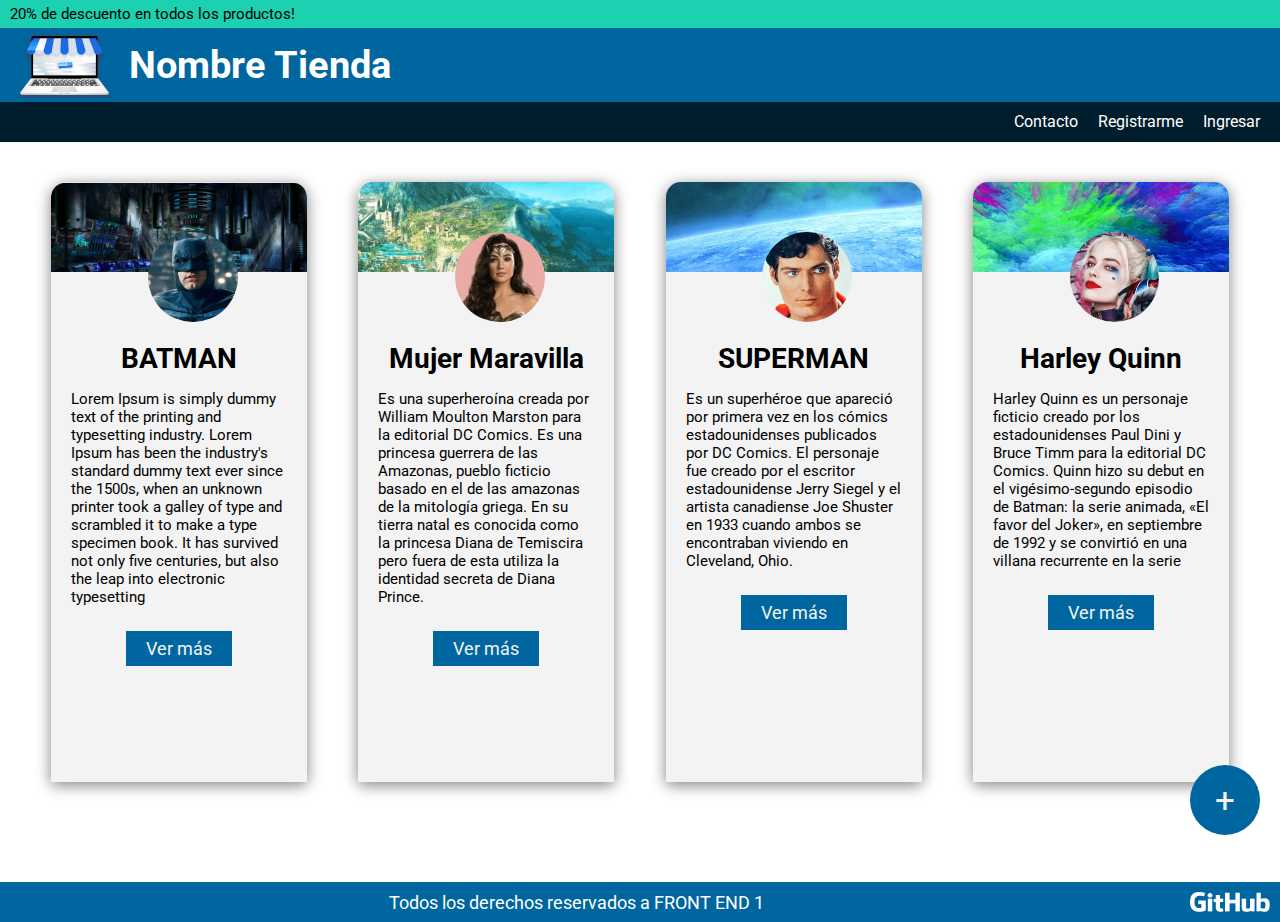
<file: index.html>
<!DOCTYPE html>
<html lang="en">
  <head>
    <meta charset="UTF-8" />
    <meta http-equiv="X-UA-Compatible" content="IE=edge" />
    <meta name="viewport" content="width=device-width, initial-scale=1.0" />
    <link
      rel="stylesheet"
      href="https://cdnjs.cloudflare.com/ajax/libs/font-awesome/6.3.0/css/all.min.css"
      integrity="sha512-SzlrxWUlpfuzQ+pcUCosxcglQRNAq/DZjVsC0lE40xsADsfeQoEypE+enwcOiGjk/bSuGGKHEyjSoQ1zVisanQ=="
      crossorigin="anonymous"
      referrerpolicy="no-referrer"
    />
    <link rel="stylesheet" href="./CSS/style.css" />
    <title>Heroes Cards</title>
  </head>
  <body>
    <header>
      <div class="disccount-container">
        20% de descuento en todos los productos!
      </div>
      <div class="logoh-container">
        <img src="./IMG/Logo.png" alt="Logo">
        <h1>Nombre Tienda</h1>
      </div>
      <nav class="nav-container">
        <ul class="nav-bar">
            <a href=""><li>Contacto</li></a>
            <a href=""><li>Registrarme</li></a>
            <a href=""><li>Ingresar</li></a>
        </ul>
      </nav>
    </header>
    <main>
        <a class="button-plus" href="./creasuper.html" class="button">+</a>
      <section class="cards-container">
        <article class="box batman">
          <div class="img-container">
            <img
              src="./IMG/batmanface.png"
              alt="batman face"
              class="batman-face"
            />
          </div>
          <i class="fa-solid fa-heart"></i>
            <h2>BATMAN</h2>
          <p class="batmanP">
            Lorem Ipsum is simply dummy text of the printing and typesetting
            industry. Lorem Ipsum has been the industry's standard dummy text
            ever since the 1500s, when an unknown printer took a galley of type
            and scrambled it to make a type specimen book. It has survived not
            only five centuries, but also the leap into electronic typesetting
          </p>
          <div class="button-container">
            <a class="button" href="" class="button">Ver más</a>
          </div>
        </article>
        <article class="box maravilla">
          <div class="mujer-container">
            <img
              src="./IMG/mujer-maravilla.png"
              alt="mujer maravilla face"
              class="mujer-face"
            />
          </div>
          <i class="fa-solid fa-heart"></i>
          <h2>Mujer Maravilla</h2>
          <p class="mujerP">
            Es una superheroína creada por William Moulton Marston para la
            editorial DC Comics. Es una princesa guerrera de las Amazonas,
            pueblo ficticio basado en el de las amazonas de la mitología griega.
            En su tierra natal es conocida como la princesa Diana de Temiscira
            pero fuera de esta utiliza la identidad secreta de Diana Prince.
          </p>
          <div class="button-container">
            <a class="button" href="" class="button">Ver más</a>
          </div>
        </article>
        <article class="box superman">
          <div class="super-container">
            <img
              src="./IMG/superman.png"
              alt="superman face"
              class="superman-face"
            />
          </div>
          <i class="fa-solid fa-heart"></i>
          <h2>SUPERMAN</h2>
          <p class="supermanP">
            Es un superhéroe que apareció por primera vez en los cómics
            estadounidenses publicados por DC Comics. El personaje fue creado
            por el escritor estadounidense Jerry Siegel y el artista canadiense
            Joe Shuster en 1933 cuando ambos se encontraban viviendo en
            Cleveland, Ohio.
          </p>
          <div class="button-container">
            <a class="button" href="" class="button">Ver más</a>
          </div>
        </article>
        <article class="box quin">
          <div class="quin-container">
            <img src="./IMG/queen.png" alt="quin face" class="quin-face" />
          </div>
          <i class="fa-solid fa-heart"></i>
          <h2>Harley Quinn</h2>
          <p class="quinP">
            Harley Quinn es un personaje ficticio creado por los estadounidenses
            Paul Dini y Bruce Timm para la editorial DC Comics. Quinn hizo su
            debut en el vigésimo-segundo episodio de Batman: la serie animada,
            «El favor del Joker», en septiembre de 1992 y se convirtió en una
            villana recurrente en la serie
          </p>
          <div class="button-container">
            <a class="button" href="" class="button">Ver más</a>
          </div>
        </article>
      </section>
    </main>
    <footer class="footer-container">
        <p>Todos los derechos reservados a FRONT END 1</p>
        <div class="logo-container">
        <img src="./IMG/Vector.png" alt="Git Hub"></div>

    </footer>
  </body>
</html>
</file>
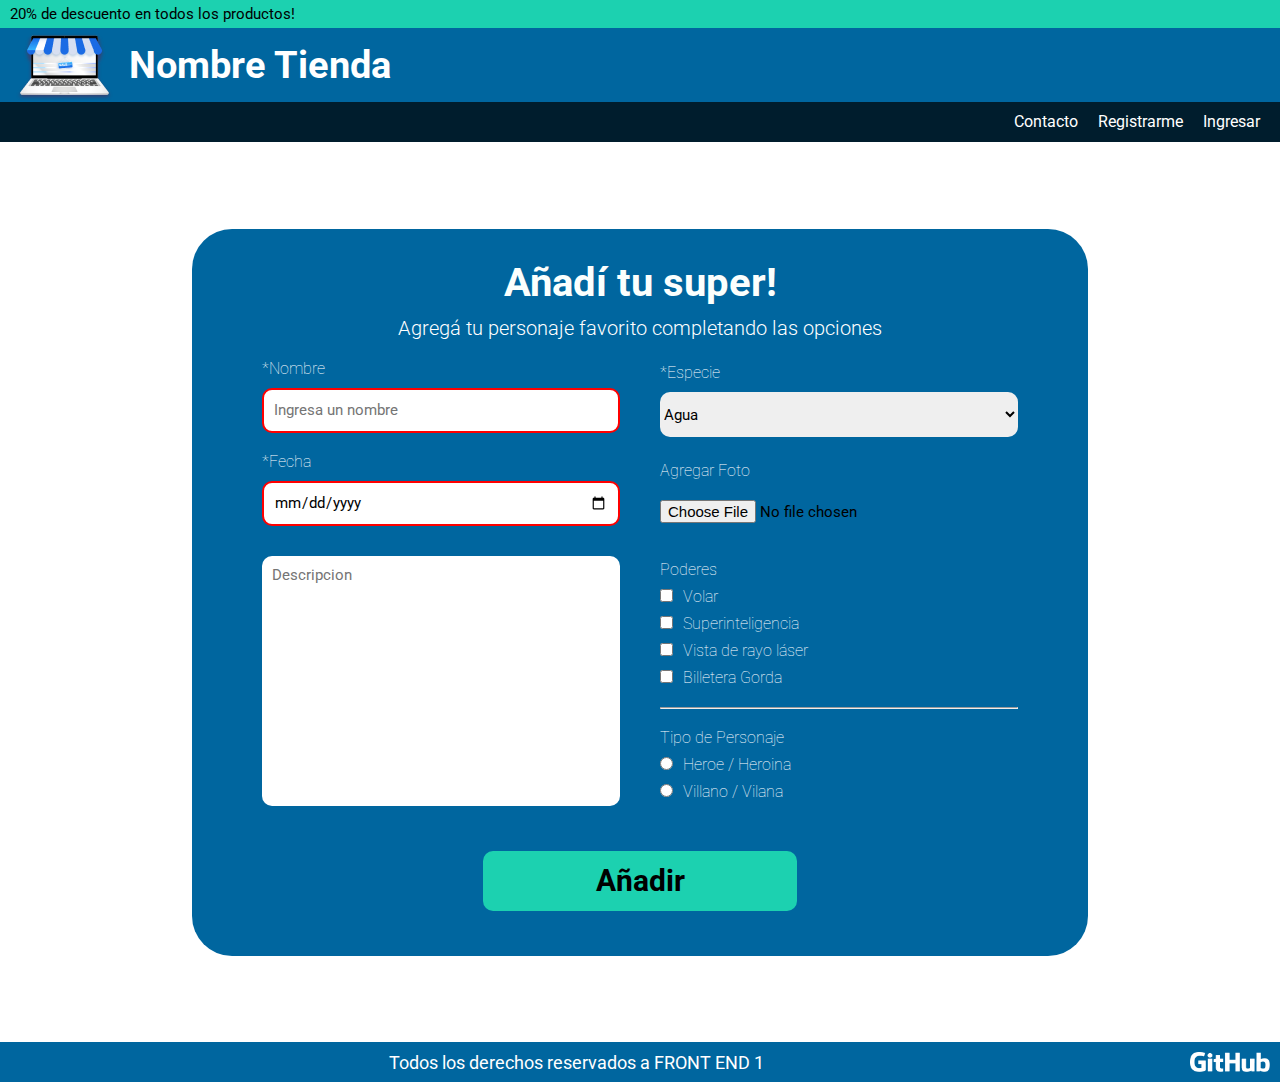
<file: creasuper.html>
<!DOCTYPE html>
<html lang="en">
  <head>
    <meta charset="UTF-8" />
    <meta http-equiv="X-UA-Compatible" content="IE=edge" />
    <meta name="viewport" content="width=device-width, initial-scale=1.0" />
    <link
      rel="stylesheet"
      href="https://cdnjs.cloudflare.com/ajax/libs/font-awesome/6.3.0/css/all.min.css"
      integrity="sha512-SzlrxWUlpfuzQ+pcUCosxcglQRNAq/DZjVsC0lE40xsADsfeQoEypE+enwcOiGjk/bSuGGKHEyjSoQ1zVisanQ=="
      crossorigin="anonymous"
      referrerpolicy="no-referrer"
    />
    <link rel="stylesheet" href="./CSS/super.css" />
    <title>Crea tu super</title>
  </head>
  <body>
    <header>
      <div class="disccount-container">
        20% de descuento en todos los productos!
      </div>
      <div class="logo-container">
        <img src="./IMG/Logo.png" alt="Logo">
        <h1>Nombre Tienda</h1>
      </div>
      <nav class="nav-container">
        <ul class="nav-bar">
            <a href=""><li>Contacto</li></a>
            <a href=""><li>Registrarme</li></a>
            <a href=""><li>Ingresar</li></a>
        </ul>
      </nav>
    </header>
    <main class="main-container">
      <section class="section-container">
        <div class="title-container">
            <h3>Añadí tu super!</h3>
            <p>Agregá tu personaje favorito completando las opciones</p>
        </div>
        <form action="" class="form-container">
          <fieldset class="form-part1">
            <label for="name">
              *Nombre
              <input
              class="name"
                type="text"
                name="name"
                id="name"
                placeholder="Ingresa un nombre"
                required
                minlength="5"
              />
            </label>
            <label for="date" >
              *Fecha
              <input type="date" name="date" id="date" class="date" required />
            </label>
            <textarea name="Description" id="description" cols="30" rows="10" placeholder="Descripcion" class="description"></textarea
            >
          </fieldset>
          <fieldset class="form-part2">
            <Label for="Especie">*Especie</Label>
            <select name="Especie" id="Especie" class="especie" required>
                <optgroup label="Elemento" class="option" >
                    <option value="Agua" class="option">Agua</option>
                    <option value="Fuego" class="option">Fuego</option>
                    <option value="Aire" class="option">Aire</option>
                    <option value="Tierra" class="option">Tierra</option>
                </optgroup>
            </select>
            <label for="Foto" >Agregar Foto
            <input type="file"
            class="foto"
            id="Foto"
            name="Foto"
            accept=".jpg, .png">
        </label>
            <label for="Poderes">Poderes</label>
            <label for="volar"  class="poderes"><input type="checkbox" name="Poderes" value="volar" id="volar">Volar</label>
            <label for="Superinteligencia"  class="poderes"><input type="checkbox" name="Poderes" value="Superinteligencia" id="Superinteligencia">Superinteligencia</label>
            <label for="vista"  class="poderes"><input type="checkbox" name="Poderes" value="vista" id="vista">Vista de rayo láser</label>
            <label for="Billetera"  class="poderes"><input type="checkbox" name="Poderes" value="Billetera" id="Billetera">Billetera Gorda</label>

            <hr class="separate">

            <label for="Personaje">Tipo de Personaje</label>
            <label for="Heroe" class="personaje"><input type="radio" name="Personaje" value="Heroe" id="Heroe">Heroe / Heroina</label>
            <label for="Villano" class="personaje"><input type="radio" name="Personaje" value="Villano" id="Villano">Villano / Vilana </label>

          </fieldset>        <div class="button-container"> 
        <input type="submit" class="add" value="Añadir"> </div>
        </form>

      </section>
    </main>
    <footer class="footer-container">
        <p>Todos los derechos reservados a FRONT END 1</p>
        <div class="logofoo-container">
        <img src="./IMG/Vector.png" alt="Git Hub"></div>

    </footer>
  </body>
</html>
</file>
<file: CSS/style.css>
@import url("https://fonts.googleapis.com/css2?family=Roboto&display=swap");

* {
  box-sizing: border-box;
  padding: 0;
  margin: 0;
  font-family: Roboto;
  font-size: 62.5%;
}

/*header*/

.disccount-container{
  display: flex;
  align-items: center;
  background-color: #1CD1B0;
  min-height: 28px;
  font-size: 1.5rem;
  padding-left: 10px;
}

.logoh-container{
background-color: #00669F;
min-height: 60px;
display: flex;
font-size: 6rem;
align-items: center;
color: #FFFFFF;
}

.logoh-container h1, img{
margin-left: 15px;
}

.nav-container{
display: flex;
justify-content: flex-end;
background-color: #001D2D;
min-height: 40px;
font-size: 1.5rem;
}

.nav-bar{
display: flex;
align-items: center;
text-decoration: none;
list-style: none;

}

.nav-bar a{
font-size: 2.5rem;
color: #FFFFFF;
padding-right: 20px;
text-decoration: none;
}

/*Main*/


.button-plus {
  position: fixed;
  top: 85%;
  left: 90%;
  z-index: 1;
  display: flex;
  justify-content: center;
  align-items: center;
  border-radius: 50%;
  background-color: #00669f;
  width: 40px;
  height: 40px;
  font-size: 3rem;
  text-decoration: none;
  color: #f3f3f3;
}

.button-plus:hover{
  background-color: #001D2D;
}

.cards-container {
  width: 100%;
  min-height: 1100px;
  margin-top: 40px;
  display: flex;
  flex-wrap: wrap;
  justify-content: space-evenly;
  align-items: center;
}

.box {
  position: relative;
  max-width: 40%;
  min-height: 530px;
  background-color: #f3f3f3;
  box-shadow: 0 3px 15px gray;
  border-radius: 15px 15px 0 0;
}

.fa-heart {
  position: absolute;
  top: 7px;
  left: 10px;
  color: #cc2424;
  font-size: 2rem;
}

.img-container {
  border-radius: 15px 15px 0 0;
  position: relative;
  width: 100%;
  min-height: 90px;
  background-image: url(../IMG/MaskGroup.png);
  background-size: cover;
}

.mujer-container {
  border-radius: 15px 15px 0 0;
  position: relative;
  width: 100%;
  min-height: 90px;
  background-image: url(../IMG/mujer-background.png);
  background-size: cover;
}

.mujer-face,
.superman-face,
.quin-face,
.batman-face {
  max-width: 35%;
  border-radius: 50%;
  position: absolute;
  top: 50px;
  left: 32%;
}

.super-container {
  border-radius: 15px 15px 0 0;
  position: relative;
  width: 100%;
  min-height: 90px;
  background-image: url(../IMG/superman-background.png);
  background-size: cover;
}

.quin-container {
  border-radius: 15px 15px 0 0;
  position: relative;
  width: 100%;
  min-height: 90px;
  background-image: url(../IMG/quin-background.png);
  background-size: cover;
}

.cards-container h2 {
  display: flex;
  justify-content: center;
  align-items: flex-end;
  font-size: 2.8rem;
  margin-top: 58px;
}
.cards-container p {
  padding: 15px 20px;
  font-size: 1.5rem;
}

.button {
  margin-top: 10px;
  font-size: 1.8rem;
  display: flex;
  justify-content: center;
  align-items: flex-end;
  background-color: #00669f;
  text-decoration: none;
  color: #f3f3f3;
  text-align: center;
  padding: 7px 20px;
}

.button-container {
  width: 100%;
  display: flex;
  justify-content: center;
}

/*footer*/

.footer-container {
  display: flex;
  align-items: center;
  width: 100%;
  min-height: 40px;
  background-color: #00669f;
}

.footer-container p {
  width: 90%;
  display: flex;
  justify-content: center;
 font-size: 1.8rem;
  color: #ffffff;
}

.logo-container {
  width: 10%;
  display: flex;
  justify-content: flex-end;
}
.logo-container img {
  padding-right: 10px;
  width: 90px;
  height: 20px;
}

@media screen and (max-width: 500px) {
  .cards-container {
    flex-direction: column;
  }

  .box {
    max-width: 50%;
    margin-bottom: 30px;
  }

  .button-plus {
    position: fixed;
    top: 85%;
    left: 85%;
  }
}


@media screen and (min-width: 800px) {

  
  .button-plus {
    font-size: 3.5rem;
    top: 85%;
    left: 93%;
    width: 70px;
    height: 70px;
  }
  
  .cards-container {
    width: 100%;
    min-height:500px;
    margin-bottom: 100px;
  }
  
  .box {
    position: relative;
    max-width: 20%;
    min-height: 600px;
  }
  
  .cards-container h2 {
    font-size: 2.8rem;
    margin-top: 70px;
  }
  .cards-container p {
    font-size: 1.5rem;
  }
  
  .button {
    font-size: 1.8rem;
  }
  
}
</file>
<file: CSS/super.css>
@import url("https://fonts.googleapis.com/css2?family=Roboto&display=swap");
@import url('https://fonts.googleapis.com/css2?family=Roboto:wght@300;700&display=swap');

* {
    box-sizing: border-box;
    padding: 0;
    margin: 0;
    font-family: Roboto;
    font-size: 62.5%;
  }

/*Header*/

.disccount-container{
    display: flex;
    align-items: center;
    background-color: #1CD1B0;
    min-height: 28px;
    font-size: 1.5rem;
    padding-left: 10px;
}

.logo-container{
  background-color: #00669F;
  min-height: 60px;
  display: flex;
  font-size: 6rem;
  align-items: center;
  color: #FFFFFF;
}

.logo-container h1, img{
  margin-left: 15px;
}

.nav-container{
  display: flex;
  justify-content: flex-end;
  background-color: #001D2D;
  min-height: 40px;
  font-size: 1.5rem;
}

.nav-bar{
  display: flex;
  align-items: center;
  text-decoration: none;
  list-style: none;

}

.nav-bar a{
  font-size: 2.5rem;
  color: #FFFFFF;
  padding-right: 20px;
  text-decoration: none;
}

.nav-bar a:hover{
  background-color: black;
  color: red;
}

/*Main*/

.main-container{
  width: 100%;
  min-height: 900px;
  display: flex;
  justify-content: center;
  align-items: center;
}

.section-container{
  width: 70%;
  min-height: 500px;
  display: flex;
  flex-direction: column;
  background-color: #00669F;
  border-radius: 40px;
}

.title-container{
  display:flex ;
  flex-direction: column;
  justify-content: center;
  align-items: center;
}

.title-container h3{
  font-weight: 700;
  font-size: 4rem;
  color: #FBFFFD;
  margin: 30px 0 10px 0;
}

.title-container p{
  margin-bottom: 20px;
  font-size: 2rem;
  font-weight: 300;
  color: #FFFFFF;
}

.form-container{
  display: flex;
  flex-wrap: wrap;
  color: #FFFFFF;
  justify-content: center;
  align-items: center;
  font-weight: lighter;
}

.form-part1{
  width: 40%;
  display: flex;
  flex-direction: column;
  min-height: 300px;
  font-size: 2.5rem;
  border: 0;
  margin-right: 20px;
}

.name, .date{
  width: 100%;
  height: 45px;
  font-size: 1.5rem;
  border-radius: 10px;
  border: 0;
  margin: 10px 0 20px 0;
  padding: 10px;
}

.name:focus, .description:focus, .date:focus{
  background-color: lightgreen;
  font-weight: 700;
}

.name:valid, .date:valid{
  border: solid 2px green;
}

.name:invalid, .date:invalid{
  border: solid 2px red;
}

.description{
  width: 100%;
  min-height: 250px;
  font-size: 1.5rem;
  border-radius: 10px;
  border: 0;
  padding: 10px;
  margin-top: 10px;
  resize: none;
}

.form-part2{
  width: 40%;
  display: flex;
  flex-direction: column;
  min-height: 300px;
  font-size: 2.5rem;
  border: 0;
  margin-left: 20px;
}

.especie{
  width: 100%;
  height: 45px;
  font-size: 1.5rem;
  border-radius: 10px;
  border: 0;
  margin: 10px 0 25px 0;
}

.option{
  font-size: 1.5rem;
}

.foto {
  font-size: 1.5rem;
  color: black;
  margin: 20px 0 38px 0;
}

.poderes input{
  margin: 10px 10px 0 0;
}

.separate{
  margin: 20px 0 20px 0;
}

.personaje input{
  margin: 10px 10px 0 0;
}

.button-container{
  width: 100%;
  display: flex;
  min-height: 150px;
  justify-content:center ;
  align-items: center;

}

.add{
  text-decoration: none;
  color: black;
  display: flex;
  justify-content: center;
  align-items: center;
  font-size: 3rem;
  font-weight: 700;
  width: 35%;
  height: 60px;
  border-radius: 10px;
  border: 0;
  background-color: #1CD1B0;
}

.add:hover{
  background-color: #001D2D;
  color: #FFFFFF;
}

/*footer*/

.footer-container {
  display: flex;
  align-items: center;
  width: 100%;
  min-height: 40px;
  background-color: #00669f;
}

.footer-container p {
  width: 90%;
  display: flex;
  justify-content: center;
 font-size: 1.8rem;
  color: #ffffff;
}

.logofoo-container {
  width: 10%;
  display: flex;
  justify-content: flex-end;
}
.logofoo-container img {
  padding-right: 10px;
  width: 90px;
  height: 20px;
}

@media screen and (max-width: 800px) {

  .section-container{
    margin-top: 50px; 
    margin-bottom: 50px;
   }

  .nav-container{
    justify-content: center;
  }
  .form-container{
    flex-direction: column;
  }
  .form-part1{
    width: 70%;
    margin-bottom: 40px;
  }

  .form-part2{
    width: 80%;
  }
}

@media screen and (max-width: 530px) {
 .section-container{
  margin-top: 50px; ;
 }

 .title-container h3{
  font-size: 3rem;
 }

 .title-container p{
  font-size: 1.5rem;
  padding-left: 10px;
 }

 .especie{
  width: 40%;
 }

}
</file>
